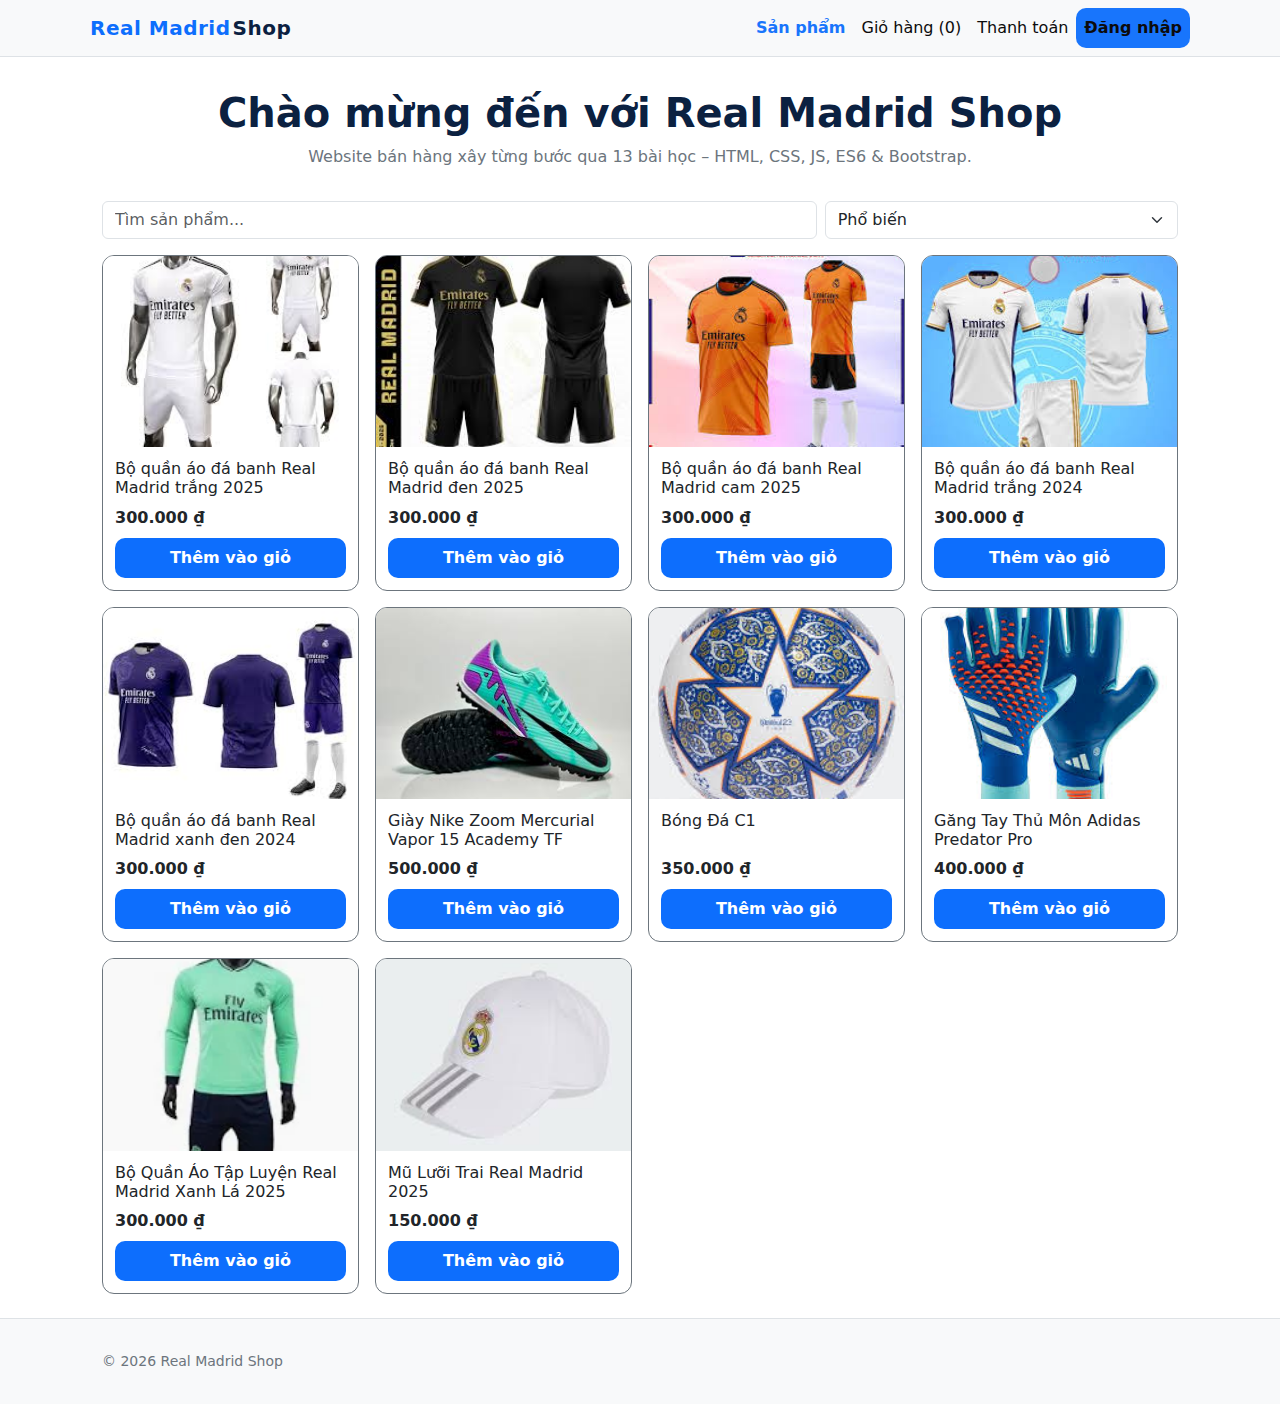
<file: index.html>
<!DOCTYPE html>
<html lang="vi">
<head>
  <meta charset="UTF-8" />
  <meta name="viewport" content="width=device-width, initial-scale=1" />
  <title>Real Madrid Shop – Trang chủ</title>
  <link href="https://cdn.jsdelivr.net/npm/bootstrap@5.3.3/dist/css/bootstrap.min.css" rel="stylesheet">
  <link rel="stylesheet" href="styles.css" />
</head>
<body>
  <header class="site-header mb-3">
    <nav class="navbar navbar-light navbar-expand-lg container">
      <a class="navbar-brand brand-logo" href="index.html"><span class="brand-fe">Real Madrid</span><span class="brand-shop">Shop</span></a>
      <button class="navbar-toggler" type="button" data-bs-toggle="collapse" data-bs-target="#navMain">
        <span class="navbar-toggler-icon"></span>
      </button>
      <div class="collapse navbar-collapse" id="navMain">
        <ul class="navbar-nav ms-auto">
          <li class="nav-item"><a class="nav-link active" href="index.html">Sản phẩm</a></li>
          <li class="nav-item"><a class="nav-link" href="cart.html">Giỏ hàng (<span id="cart-count">0</span>)</a></li>
          <li class="nav-item"><a class="nav-link" href="checkout.html">Thanh toán</a></li>
          <li class="nav-item" id="authButtons"><a href="login.html" class="btn nav-link">Đăng nhập</a></li>
        </ul>
      </div>
    </nav>
  </header>

  <main class="container">
    <section class="py-3 text-center">
      <h1 class="display-6 fw-bold">Chào mừng đến với Real Madrid Shop</h1>
      <p class="text-secondary">Website bán hàng xây từng bước qua 13 bài học – HTML, CSS, JS, ES6 & Bootstrap.</p>
    </section>

    <section>
      <div class="row g-2 mb-3">
        <div class="col-12 col-md-8">
          <input id="search" type="search" class="form-control" placeholder="Tìm sản phẩm..." />
        </div>
        <div class="col-12 col-md-4">
          <select id="sort" class="form-select">
            <option value="popular">Phổ biến</option>
            <option value="price-asc">Giá tăng dần</option>
            <option value="price-desc">Giá giảm dần</option>
            <option value="name-asc">Tên A→Z</option>
            <option value="name-desc">Tên Z→A</option>
          </select>
        </div>
      </div>

      <div id="product-grid" class="row g-3"></div>
    </section>
  </main>

  <footer class="site-footer mt-4">
    <div class="container py-3 text-secondary small">
      <p class="mb-0">&copy; <span id="year"></span> Real Madrid Shop</p>
    </div>
  </footer>

  <script type="module">
    import { initCartCount } from './js/cart.js';
    import { loadProducts, getFilteredSorted } from './js/utils.js';
    import { PRODUCTS } from './data/products.js';

    const grid = document.getElementById('product-grid');
    const search = document.getElementById('search');
    const sort = document.getElementById('sort');

    function render(items){
      grid.innerHTML = items.map(p => `
        <div class="col-12 col-sm-6 col-md-4 col-lg-3">
          <article class="card h-100 border-secondary">
            <a class="ratio ratio-4x3" href="product.html?id=${encodeURIComponent(p.id)}">
              <img src="${p.image}" alt="${p.name}" class="card-img-top object-fit-cover rounded-top">
            </a>
            <div class="card-body d-flex flex-column">
              <h3 class="h6 flex-grow-1"><a class="link-dark text-decoration-none" href="product.html?id=${encodeURIComponent(p.id)}">${p.name}</a></h3>
              <p class="fw-bold mb-2">${p.priceFmt}</p>
              <button type="button" class="btn btn-primary w-100 add" data-id="${p.id}" ${p.stock<=0?'disabled':''}>Thêm vào giỏ</button>
            </div>
          </article>
        </div>
      `).join('');
      grid.querySelectorAll('button.add').forEach(btn => {
        btn.addEventListener('click', () => {
          import('./js/cart.js').then(module => {
            module.addToCart(btn.dataset.id, 1);
            initCartCount();
          });
        });
      });
    }

    const products = loadProducts(PRODUCTS);
    render(products);

    function update(){
      const items = getFilteredSorted(products, search.value, sort.value);
      render(items);
    }
    search.addEventListener('input', update);
    sort.addEventListener('change', update);

    document.getElementById('year').textContent = new Date().getFullYear();
    initCartCount();
  </script>
  <script src="https://cdn.jsdelivr.net/npm/bootstrap@5.3.3/dist/js/bootstrap.bundle.min.js"></script>
  <script src="js/auth.js"></script>
</body>
</html>
</file>
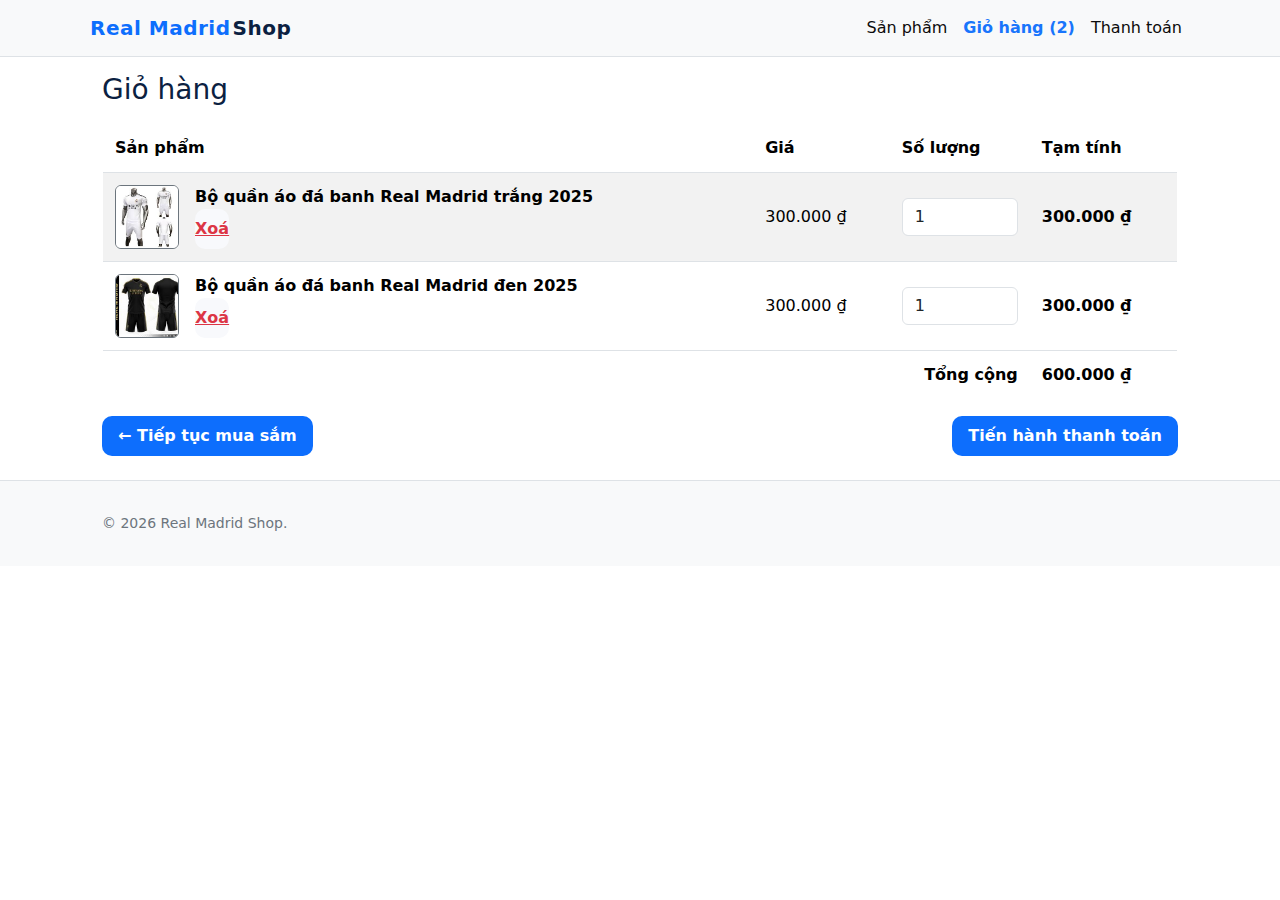
<file: cart.html>
<!DOCTYPE html>
<html lang="vi">
<head>
  <meta charset="UTF-8" />
  <meta name="viewport" content="width=device-width, initial-scale=1" />
  <title>FE Shop – Giỏ hàng</title>
  <link href="https://cdn.jsdelivr.net/npm/bootstrap@5.3.3/dist/css/bootstrap.min.css" rel="stylesheet">
  <link rel="stylesheet" href="styles.css" />
</head>
<body>
  <header class="site-header mb-3">
    <nav class="navbar navbar-light navbar-expand-lg container">
      <a class="navbar-brand brand-logo" href="index.html"><span class="brand-fe">Real Madrid</span><span class="brand-shop">Shop</span></a>
      <button class="navbar-toggler" type="button" data-bs-toggle="collapse" data-bs-target="#navMain">
        <span class="navbar-toggler-icon"></span>
      </button>
      <div class="collapse navbar-collapse" id="navMain">
        <ul class="navbar-nav ms-auto">
          <li class="nav-item"><a class="nav-link" href="index.html">Sản phẩm</a></li>
          <li class="nav-item"><a class="nav-link active" href="cart.html">Giỏ hàng (<span id="cart-count">0</span>)</a></li>
          <li class="nav-item"><a class="nav-link" href="checkout.html">Thanh toán</a></li>
        </ul>
      </div>
    </nav>
  </header>

  <main class="container my-3">
    <h1 class="h3 mb-3">Giỏ hàng</h1>
    <div id="cart-table"></div>
    <div class="d-flex justify-content-between align-items-center mt-3">
      <a href="index.html" class="btn btn-outline-info">← Tiếp tục mua sắm</a>
      <a href="checkout.html" class="btn btn-primary">Tiến hành thanh toán</a>
    </div>
  </main>

  <footer class="site-footer mt-4">
    <div class="container py-3 text-secondary small">
      <p class="mb-0">&copy; <span id="year"></span> Real Madrid Shop.</p>
    </div>
  </footer>

  <script type="module">
    import { initCartCount, getCart, updateQty, removeItem, cartTotal, seedDemoCart } from './js/cart.js';
    import { formatCurrency } from './js/utils.js';
    import { PRODUCTS } from './data/products.js';

    seedDemoCart(PRODUCTS);

    function render(){
      const cart = getCart();
      const rows = cart.map(item => {
        const p = PRODUCTS.find(x => String(x.id)===String(item.id));
        const subtotal = (p?.price || 0) * item.qty;
        return `
          <tr>
            <td class="align-middle">
              <div class="d-flex align-items-center gap-3">
                <img src="${p?.image}" alt="${p?.name}" class="rounded border border-secondary" style="width:64px;height:64px;object-fit:cover">
                <div>
                  <div class="fw-semibold">${p?.name || 'Sản phẩm'}</div>
                  <button type="button" class="btn btn-link link-danger p-0 item" data-remove="${item.id}">Xoá</button>
                </div>
              </div>
            </td>
            <td class="align-middle">${formatCurrency(p?.price || 0)}</td>
            <td class="align-middle" style="max-width:120px">
              <input class="form-control qty" data-id="${item.id}" type="number" min="1" value="${item.qty}" />
            </td>
            <td class="align-middle fw-semibold">${formatCurrency(subtotal)}</td>
          </tr>`;
      }).join('');

      const total = cartTotal(PRODUCTS);
      const html = cart.length ? `
        <div class="table-responsive">
          <table class="table table-striped align-middle mb-0">
            <thead>
              <tr>
                <th>Sản phẩm</th>
                <th>Giá</th>
                <th style="width:140px">Số lượng</th>
                <th>Tạm tính</th>
              </tr>
            </thead>
            <tbody>${rows}</tbody>
            <tfoot>
              <tr>
                <td colspan="3" class="text-end">Tổng cộng</td>
                <td class="fw-bold">${formatCurrency(total)}</td>
              </tr>
            </tfoot>
          </table>
        </div>` : `
        <div class="alert alert-info">
          Giỏ hàng trống. <a href="index.html" class="alert-link">Mua sắm ngay</a>.
        </div>`;

      document.getElementById('cart-table').innerHTML = html;

      document.querySelectorAll('input.qty').forEach(inp => {
        inp.addEventListener('change', () => {
          const id = inp.dataset.id;
          const qty = Math.max(1, parseInt(inp.value || '1', 10));
          inp.value = qty;
          updateQty(id, qty);
          render();
          initCartCount();
        });
      });
      document.querySelectorAll('[data-remove]').forEach(btn => {
        btn.addEventListener('click', () => {
          removeItem(btn.dataset.remove);
          render();
          initCartCount();
        });
      });
    }

    document.getElementById('year').textContent = new Date().getFullYear();
    render();
    initCartCount();
  </script>
  <script src="https://cdn.jsdelivr.net/npm/bootstrap@5.3.3/dist/js/bootstrap.bundle.min.js"></script>
</body>
</html>
</file>
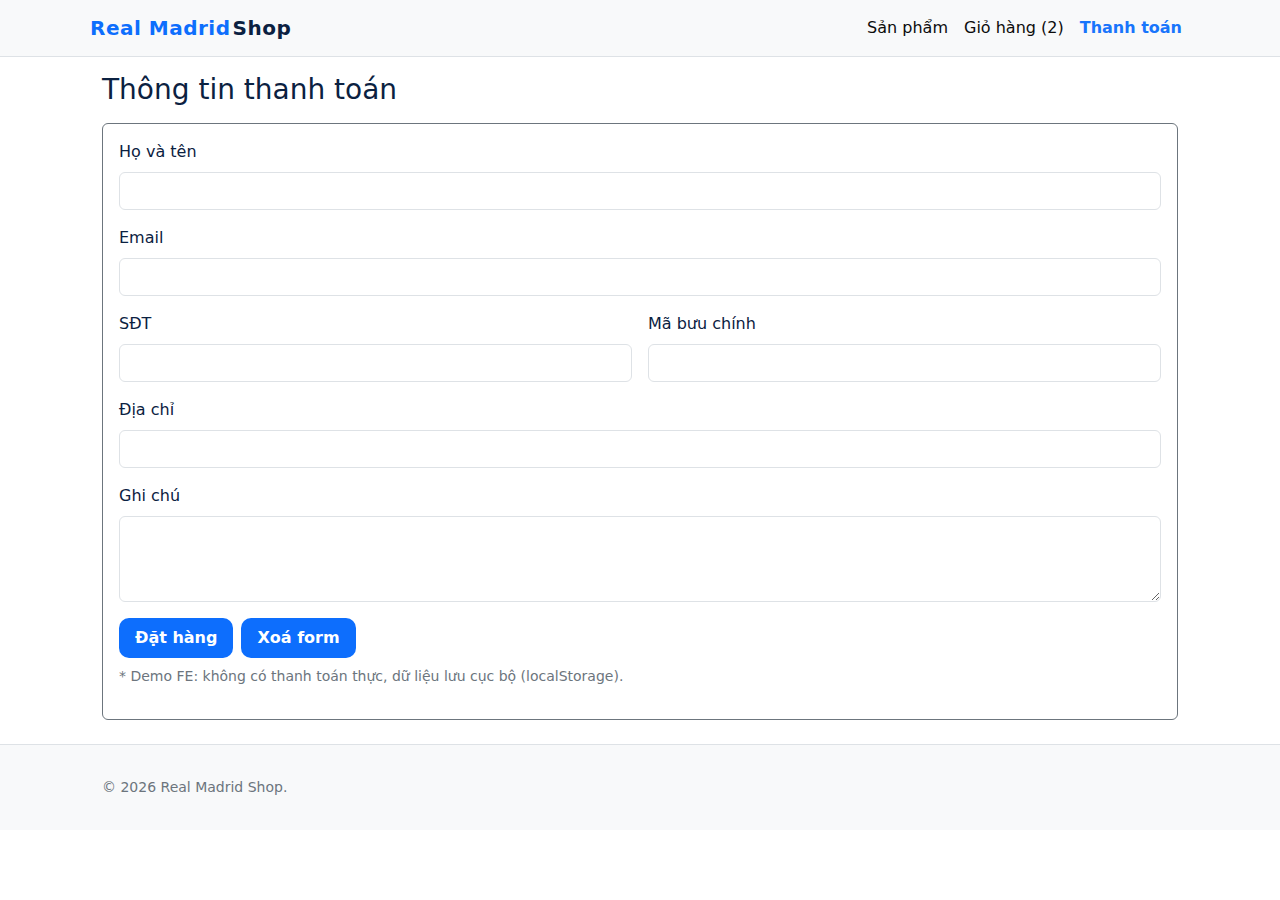
<file: checkout.html>
<!DOCTYPE html>
<html lang="vi">
<head>
  <meta charset="UTF-8" />
  <meta name="viewport" content="width=device-width, initial-scale=1" />
  <title>FE Shop – Thanh toán</title>
  <link href="https://cdn.jsdelivr.net/npm/bootstrap@5.3.3/dist/css/bootstrap.min.css" rel="stylesheet">
  <link rel="stylesheet" href="styles.css" />
</head>
<body>
  <header class="site-header mb-3">
    <nav class="navbar navbar-light navbar-expand-lg container">
      <a class="navbar-brand brand-logo" href="index.html"><span class="brand-fe">Real Madrid</span><span class="brand-shop">Shop</span></a>
      <button class="navbar-toggler" type="button" data-bs-toggle="collapse" data-bs-target="#navMain">
        <span class="navbar-toggler-icon"></span>
      </button>
      <div class="collapse navbar-collapse" id="navMain">
        <ul class="navbar-nav ms-auto">
          <li class="nav-item"><a class="nav-link" href="index.html">Sản phẩm</a></li>
          <li class="nav-item"><a class="nav-link" href="cart.html">Giỏ hàng (<span id="cart-count">0</span>)</a></li>
          <li class="nav-item"><a class="nav-link active" href="checkout.html">Thanh toán</a></li>
        </ul>
      </div>
    </nav>
  </header>

  <main class="container my-3">
    <h1 class="h3 mb-3">Thông tin thanh toán</h1>
    <form id="checkout-form" class="bg-white border border-secondary rounded p-3">
      <div class="mb-3">
        <label for="name" class="form-label">Họ và tên</label>
        <input id="name" name="name" class="form-control" required />
      </div>
      <div class="mb-3">
        <label for="email" class="form-label">Email</label>
        <input id="email" name="email" type="email" class="form-control" required />
      </div>
      <div class="row g-3">
        <div class="col-md-6">
          <label for="phone" class="form-label">SĐT</label>
          <input id="phone" name="phone" class="form-control" required />
        </div>
        <div class="col-md-6">
          <label for="zip" class="form-label">Mã bưu chính</label>
          <input id="zip" name="zip" class="form-control" />
        </div>
      </div>
      <div class="mb-3 mt-3">
        <label for="address" class="form-label">Địa chỉ</label>
        <input id="address" name="address" class="form-control" required />
      </div>
      <div class="mb-3">
        <label for="note" class="form-label">Ghi chú</label>
        <textarea id="note" name="note" rows="3" class="form-control"></textarea>
      </div>
      <div class="d-flex gap-2">
        <button type="submit" class="btn btn-primary">Đặt hàng</button>
        <button type="reset" class="btn btn-outline-primary" id="reset">Xoá form</button>
      </div>
      <p class="text-secondary small mt-2">* Demo FE: không có thanh toán thực, dữ liệu lưu cục bộ (localStorage).</p>
    </form>
    <div id="result" class="mt-3" hidden></div>
  </main>

  <footer class="site-footer mt-4">
    <div class="container py-3 text-secondary small">
      <p class="mb-0">&copy; <span id="year"></span> Real Madrid Shop.</p>
    </div>
  </footer>

  <script type="module">
    import { initCartCount, clearCart } from './js/cart.js';

    const form = document.getElementById('checkout-form');
    const result = document.getElementById('result');

    form.addEventListener('submit', (e) => {
      e.preventDefault();
      const data = Object.fromEntries(new FormData(form).entries());
      const orderId = 'OD' + Date.now().toString(36).toUpperCase();
      localStorage.setItem('fe_order_last', JSON.stringify({ id: orderId, ...data }));
      clearCart();
      result.hidden = false;
      result.innerHTML = `
        <div class="alert alert-success">
          <h4 class="alert-heading">Đặt hàng thành công</h4>
          <p>Mã đơn: <strong>${orderId}</strong></p>
          <hr>
          <a class="btn btn-success" href="index.html">Về trang chủ</a>
        </div>`;
      form.reset();
      initCartCount();
    });

    document.getElementById('year').textContent = new Date().getFullYear();
    initCartCount();
  </script>
  <script src="https://cdn.jsdelivr.net/npm/bootstrap@5.3.3/dist/js/bootstrap.bundle.min.js"></script>
</body>
</html>
</file>
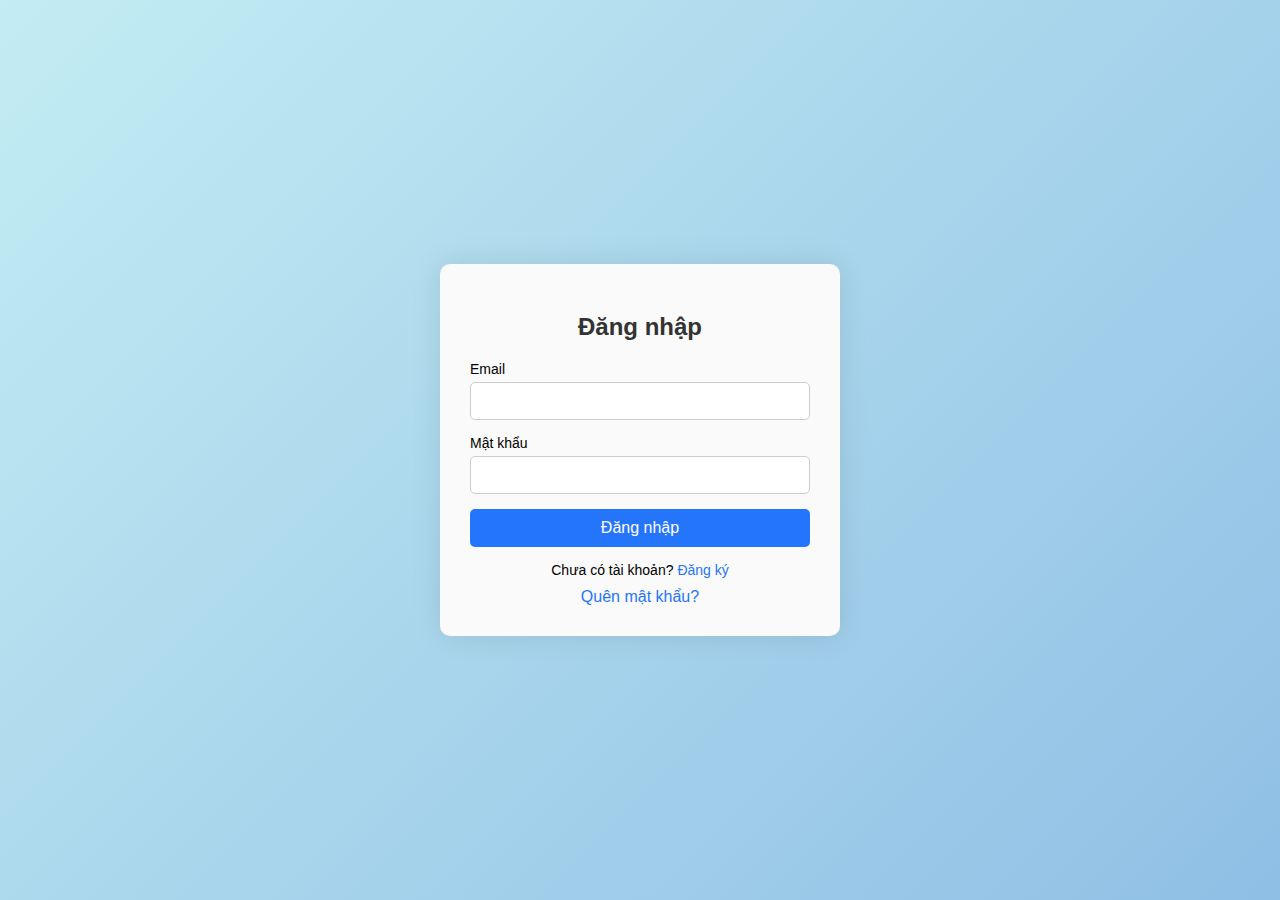
<file: login.html>
<!DOCTYPE html>
<html lang="vi">
<head>
  <meta charset="UTF-8" />
  <meta name="viewport" content="width=device-width, initial-scale=1.0" />
  <title>Đăng nhập / Đăng ký</title>
  <style>
    * {
      box-sizing: border-box;
      font-family: 'Poppins', sans-serif;
    }

    body {
      display: flex;
      justify-content: center;
      align-items: center;
      min-height: 100vh;
      background: linear-gradient(135deg, #c3ecf3, #8fbfe5);
      margin: 0;
    }

    .container {
      position: relative;
      width: 400px;
      background: #fafafa;
      border-radius: 10px;
      box-shadow: 0 0 30px rgba(0, 0, 0, 0.1);
      overflow: hidden;
      padding: 30px;
    }

    h2 {
      text-align: center;
      margin-bottom: 20px;
      color: #333;
    }

    .form-group {
      margin-bottom: 15px;
    }

    label {
      display: block;
      font-size: 14px;
      margin-bottom: 5px;
    }

    input {
      width: 100%;
      padding: 10px;
      border: 1px solid #ccc;
      border-radius: 5px;
      font-size: 14px;
    }

    button {
      width: 100%;
      padding: 10px;
      border: none;
      border-radius: 5px;
      background: #2575fc;
      color: white;
      font-size: 16px;
      cursor: pointer;
      transition: background 0.3s;
    }

    button:hover {
      background: #1a5ed8;
    }

    .toggle {
      text-align: center;
      margin-top: 15px;
      font-size: 14px;
    }

    .toggle a {
      color: #2575fc;
      cursor: pointer;
      text-decoration: none;
    }

    .form {
      display: none;
      animation: fade 0.3s ease;
    }

    .form.active {
      display: block;
    }

    @keyframes fade {
      from {opacity: 0; transform: translateY(-10px);}
      to {opacity: 1; transform: translateY(0);}
    }

    .forgot-link-center {
      display: block;
      text-align: center;
      margin-top: 10px;
      color: #2575fc;
      cursor: pointer;
    }
  </style>
</head>
<body>
  <div class="container">
    <form id="loginForm" class="form active">
      <h2>Đăng nhập</h2>
      <div class="form-group">
        <label for="loginEmail">Email</label>
        <input type="email" id="loginEmail" required />
      </div>
      <div class="form-group">
        <label for="loginPassword">Mật khẩu</label>
        <input type="password" id="loginPassword" required />
      </div>
      <button type="submit">Đăng nhập</button>
      <div class="toggle">
        Chưa có tài khoản? <a id="showRegister">Đăng ký</a>
      </div>
      <a id="forgotLink" class="forgot-link-center">Quên mật khẩu?</a>
    </form>

    <form id="registerForm" class="form">
      <h2>Đăng ký</h2>
      <div class="form-group">
        <label for="regName">Họ và tên</label>
        <input type="text" id="regName" required />
      </div>
      <div class="form-group">
        <label for="regEmail">Email</label>
        <input type="email" id="regEmail" required />
      </div>
      <div class="form-group">
        <label for="regPassword">Mật khẩu</label>
        <input type="password" id="regPassword" required />
      </div>
      <button type="submit">Tạo tài khoản</button>
      <div class="toggle">
        Đã có tài khoản? <a id="showLogin">Đăng nhập</a>
      </div>
    </form>

    <form id="forgotForm" class="form" style="display:none">
      <h2>Quên mật khẩu</h2>
      <div class="form-group">
        <label for="forgotEmail">Nhập email đã đăng ký</label>
        <input type="email" id="forgotEmail" required />
      </div>
      <div class="form-group">
        <label for="forgotNewPassword">Mật khẩu mới</label>
        <input type="password" id="forgotNewPassword" required />
      </div>
      <button type="submit">Đặt lại mật khẩu</button>
      <div class="toggle">
        <a id="showLoginFromForgot">Quay lại đăng nhập</a>
      </div>
    </form>
  </div>

  <script src="js/login.js"></script>
</body>
</html>
</file>
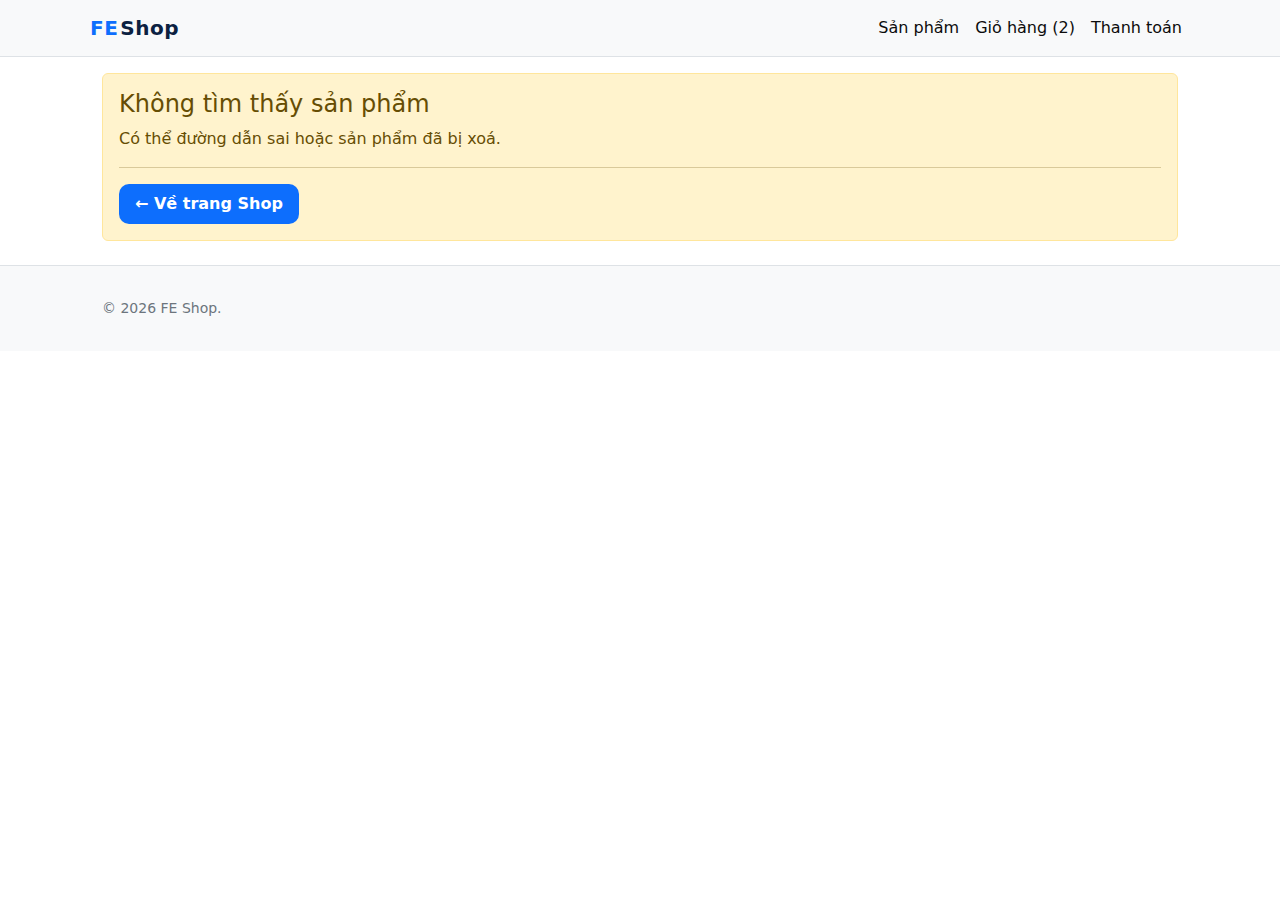
<file: product.html>
<!DOCTYPE html>
<html lang="vi">
<head>
  <meta charset="UTF-8" />
  <meta name="viewport" content="width=device-width, initial-scale=1" />
  <title>FE Shop – Chi tiết sản phẩm</title>
  <link href="https://cdn.jsdelivr.net/npm/bootstrap@5.3.3/dist/css/bootstrap.min.css" rel="stylesheet">
  <link rel="stylesheet" href="styles.css" />
</head>
<body>
  <header class="site-header mb-3">
    <nav class="navbar navbar-light navbar-expand-lg container">
      <a class="navbar-brand brand-logo" href="index.html"><span class="brand-fe">FE</span><span class="brand-shop">Shop</span></a>
      <button class="navbar-toggler" type="button" data-bs-toggle="collapse" data-bs-target="#navMain">
        <span class="navbar-toggler-icon"></span>
      </button>
      <div class="collapse navbar-collapse" id="navMain">
        <ul class="navbar-nav ms-auto">
          <li class="nav-item"><a class="nav-link" href="index.html">Sản phẩm</a></li>
          <li class="nav-item"><a class="nav-link" href="cart.html">Giỏ hàng (<span id="cart-count">0</span>)</a></li>
          <li class="nav-item"><a class="nav-link" href="checkout.html">Thanh toán</a></li>
        </ul>
      </div>
    </nav>
  </header>

  <main class="container my-3">
    <div id="product-detail"></div>
  </main>

  <footer class="site-footer mt-4">
    <div class="container py-3 text-secondary small">
      <p class="mb-0">&copy; <span id="year"></span> FE Shop.</p>
    </div>
  </footer>

  <script type="module">
    import { initCartCount, addToCart } from './js/cart.js';
    import { byId, formatCurrency, loadProducts } from './js/utils.js';
    import { PRODUCTS } from './data/products.js';

    const params = new URLSearchParams(location.search);
    const id = params.get('id');
    const list = loadProducts(PRODUCTS);
    const data = list.find(p => String(p.id) === String(id));
    const root = document.getElementById('product-detail');

    if(!data){
      root.innerHTML = `
        <div class="alert alert-warning">
          <h4 class="alert-heading">Không tìm thấy sản phẩm</h4>
          <p>Có thể đường dẫn sai hoặc sản phẩm đã bị xoá.</p>
          <hr>
          <a href="index.html" class="btn btn-outline-info">← Về trang Shop</a>
        </div>`;
    } else {
      root.innerHTML = `
        <div class="row g-4 align-items-start">
          <div class="col-12 col-md-6">
            <div class="bg-white border border-secondary rounded p-0">
              <img src="${data.image}" alt="${data.name}" class="img-fluid d-block w-100">
            </div>
          </div>
          <div class="col-12 col-md-6">
            <h1 class="h3">${data.name}</h1>
            <p class="fs-5 fw-bold text-primary">${formatCurrency(data.price)}</p>
            <p class="text-secondary">${data.stock>0?('Còn hàng: '+data.stock):'Hết hàng'}</p>
            <p>${data.description}</p>
            <div class="d-flex align-items-center gap-2 my-2">
              <label for="qty" class="form-label mb-0">Số lượng</label>
              <input id="qty" type="number" min="1" max="${data.stock}" value="1" class="form-control" style="max-width:120px">
            </div>
            <div class="d-flex gap-2">
              <button id="btn-add" type="button" class="btn btn-primary" ${data.stock<=0?'disabled':''}>Thêm vào giỏ</button>
              <a class="btn btn-outline-info" href="cart.html">Xem giỏ</a>
            </div>
          </div>
        </div>`;
      const qty = byId('qty');
      document.getElementById('btn-add').addEventListener('click', () => {
        addToCart(data.id, parseInt(qty.value || '1', 10));
        initCartCount();
      });
    }

    document.getElementById('year').textContent = new Date().getFullYear();
    initCartCount();
  </script>
  <script src="https://cdn.jsdelivr.net/npm/bootstrap@5.3.3/dist/js/bootstrap.bundle.min.js"></script>
</body>
</html>
</file>
<file: styles.css>
:root{
  --bg:#ffffff;
  --card:#ffffff;
  --text:#0b2141;
  --muted:#5b6b81;
  --brand:#0d6efd; /* Bootstrap primary */
  --accent:#20c997; /* teal-ish for success accents */
  --danger:#dc3545;
  --border:#dee2e6;
}
html,body{ margin:0; padding:0; background:var(--bg); color:var(--text); font-family:system-ui, -apple-system, Segoe UI, Roboto, sans-serif }
a{ color:inherit; text-decoration:none }
.container{ width:min(1100px, 92%); margin-inline:auto }

.site-header{ position:sticky; top:0; z-index:10; background:#f8f9fa; border-bottom:1px solid var(--border) }
.header-inner{ display:flex; align-items:center; justify-content:space-between; padding:12px 0 }
.logo{ font-weight:800; letter-spacing:0.5px }
.logo span{ color:var(--brand) }
.nav a{ margin-left:16px; opacity:.9 }
.nav a[aria-current="page"]{ color:var(--brand) }

.hero{ padding:28px 0 10px 0 }
.toolbar{ display:flex; gap:10px; margin:12px 0 18px }
.toolbar input, .toolbar select{ flex:1; background:#fff; color:var(--text); border:1px solid var(--border); border-radius:8px; padding:10px 12px }
.toolbar select{ max-width:240px }

.grid{ display:grid; grid-template-columns: repeat( auto-fill, minmax(220px,1fr) ); gap:16px }
.card{ background:var(--card); border:1px solid var(--border); border-radius:12px; box-shadow:none; overflow:hidden; padding:0; margin:0 }
.card .thumb{ display:block; aspect-ratio: 4/3; background:#f2f5f9; border-top-left-radius:12px; border-top-right-radius:12px; overflow:hidden }
.card .thumb img{ width:100%; height:100%; object-fit:cover; border-radius:0 }

.card > a.ratio{ display:block; position:relative; width:100%; }
.card > a.ratio img{ position:absolute; inset:0; width:100%; height:100%; object-fit:cover; display:block; }
.card > a.ratio img, .card .thumb img { border-top-left-radius:12px; border-top-right-radius:12px; }
.card-img-top {
  border-radius: 0 !important;
  display: block;
}
.card-body{ padding:12px; margin:0 }
.title{ margin:6px 0 8px 0; font-size:16px }
.price{ margin:0 0 12px; font-weight:700; color:#0b2141 }
.btn{ display:inline-flex; align-items:center; justify-content:center; height:40px; padding:0 16px; border-radius:10px; background:var(--brand); color:#fff; font-weight:700; border:none;cursor:pointer ; }
.btn[disabled]{ opacity:.5; cursor:not-allowed }
.btn.outline{ background:transparent; color:var(--brand); border:1px solid var(--brand) }
.link{ background:none; border:none; padding:0; color:var(--brand); cursor:pointer; font:inherit }
.link.danger{ color:var(--danger) }
.item{background-color:#f8f9fc;}

.product-detail{ padding:20px 0 }
.detail-grid{ display:grid; grid-template-columns: 1.1fr 1fr; gap:26px }
.detail-grid .img-wrap{ background:#f8f9fc; border:1px solid var(--border); border-radius:14px; padding:8px }
.detail-grid img{ width:100%; height:auto; display:block; border-radius:10px }
.info h1{ margin-top:0 }
.qty-row{ display:flex; align-items:center; gap:10px; margin:12px 0 }
.qty-row input{ width:90px; padding:8px; border-radius:8px; background:#fff; color:var(--text); border:1px solid var(--border) }
.btn-row{ display:flex; gap:10px }

.table{ width:100%; border-collapse:collapse; background:var(--card); border:1px solid var(--border); border-radius:12px; overflow:hidden }
.table th, .table td{ padding:12px; border-bottom:1px solid var(--border); text-align:left }
.table tfoot td{ font-weight:800 }
.cart-item{ display:flex; gap:12px; align-items:center }
.cart-item img{ width:64px; height:64px; object-fit:cover; border-radius:8px; border:1px solid var(--border) }
.right{ text-align:right }
.cart-actions{ display:flex; justify-content:space-between; align-items:center; margin-top:16px }

.form{ background:#fff; border:1px solid var(--border); padding:16px; border-radius:12px }
.form-row{ display:flex; flex-direction:column; gap:8px; margin-bottom:12px }
.form-row.two{ display:grid; grid-template-columns: 1fr 1fr; gap:12px }
.form input, .form textarea{ background:#fff; color:var(--text); border:1px solid var(--border); border-radius:8px; padding:10px 12px }
.form-actions{ display:flex; gap:12px; margin-top:12px }
.muted{ color:var(--muted); font-size:14px }
.result .success{ background:#eaf8f1; border:1px solid #b7efd2; padding:16px; border-radius:12px }
.not-found{ background:#fff3cd; border:1px solid #ffe69c; padding:16px; border-radius:12px }

.site-footer{ border-top:1px solid var(--border); margin-top:28px; padding:16px 0; color:var(--muted); background:#f8f9fa }
@media (max-width: 880px){
  .detail-grid{ grid-template-columns: 1fr; }
  .toolbar{ flex-direction:column }
  .form-row.two{ grid-template-columns: 1fr; }
}

/* Brand logo refresh */
.navbar-brand.brand-logo{ font-weight:800; letter-spacing:0.5px }
.brand-fe{ color: var(--brand); }
.brand-shop{ color:#0b2141; margin-left:2px }
.navbar.navbar-light .nav-link{ color:#000000; opacity:.95 }
.navbar.navbar-light .nav-link.active{ color: var(--brand); font-weight:600 }
</file>
